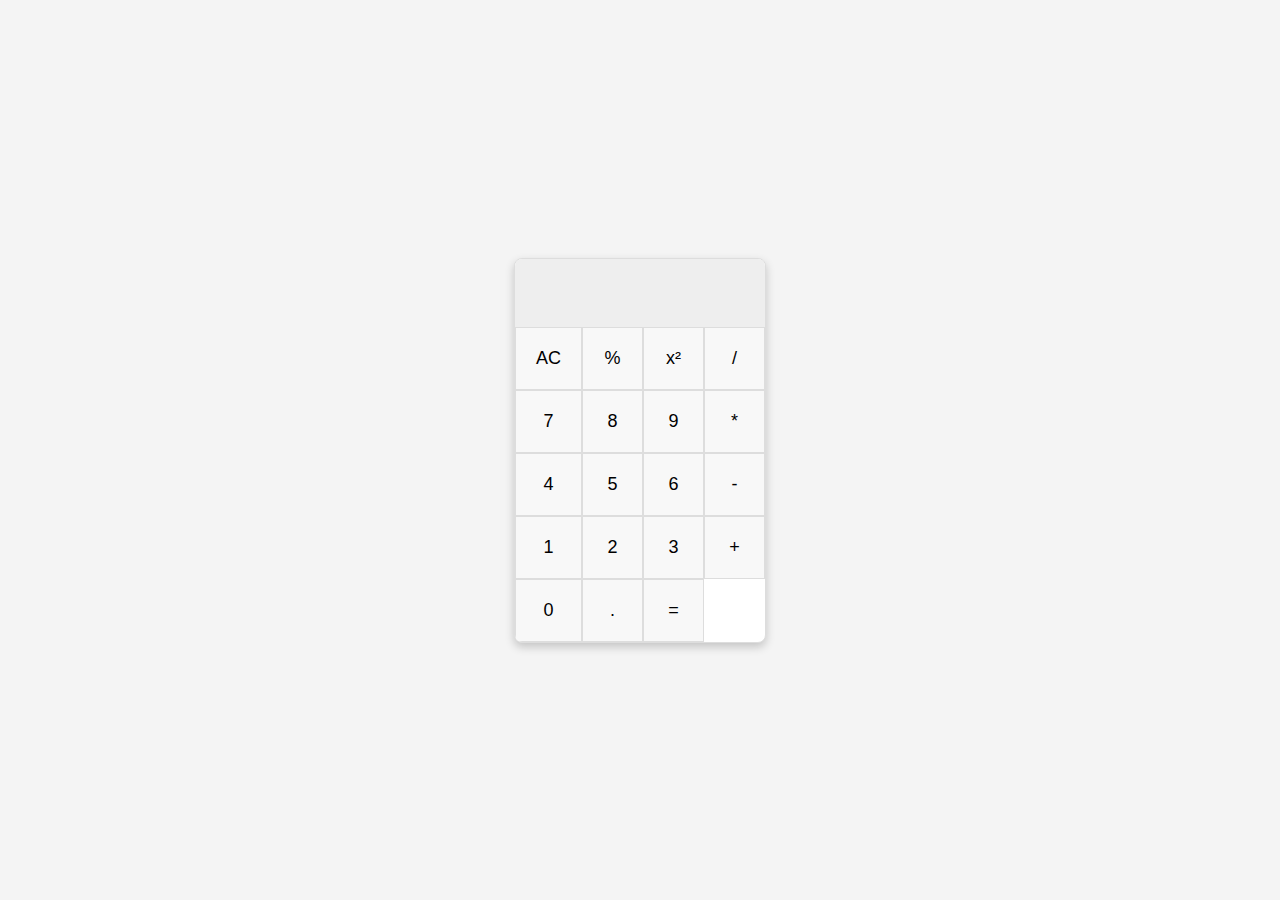
<file: Calulator/calculator/index.html>
<!DOCTYPE html>
<html lang="en">
<head>
    <meta charset="UTF-8">
    <meta name="viewport" content="width=device-width, initial-scale=1.0">
    <title>Simple Calculator</title>
    <link rel="stylesheet" href="css/style.css">
</head>
<body>
    <div class="calculator">
        <input type="text" id="display" disabled>
        <div class="buttons">
            <button onclick="clearDisplay()">AC</button>
            <button onclick="append('%')">%</button>
            <button onclick="append('**')">x²</button>
            <button onclick="append('/')">/</button>
            <button onclick="append('7')">7</button>
            <button onclick="append('8')">8</button>
            <button onclick="append('9')">9</button>
            <button onclick="append('*')">*</button>
            <button onclick="append('4')">4</button>
            <button onclick="append('5')">5</button>
            <button onclick="append('6')">6</button>
            <button onclick="append('-')">-</button>
            <button onclick="append('1')">1</button>
            <button onclick="append('2')">2</button>
            <button onclick="append('3')">3</button>
            <button onclick="append('+')">+</button>
            <button onclick="append('0')">0</button>
            <button onclick="append('.')">.</button>
            <button onclick="calculate()">=</button>
        </div>
    </div>
    <script src="script.js"></script>
</body>
</html>
</file>
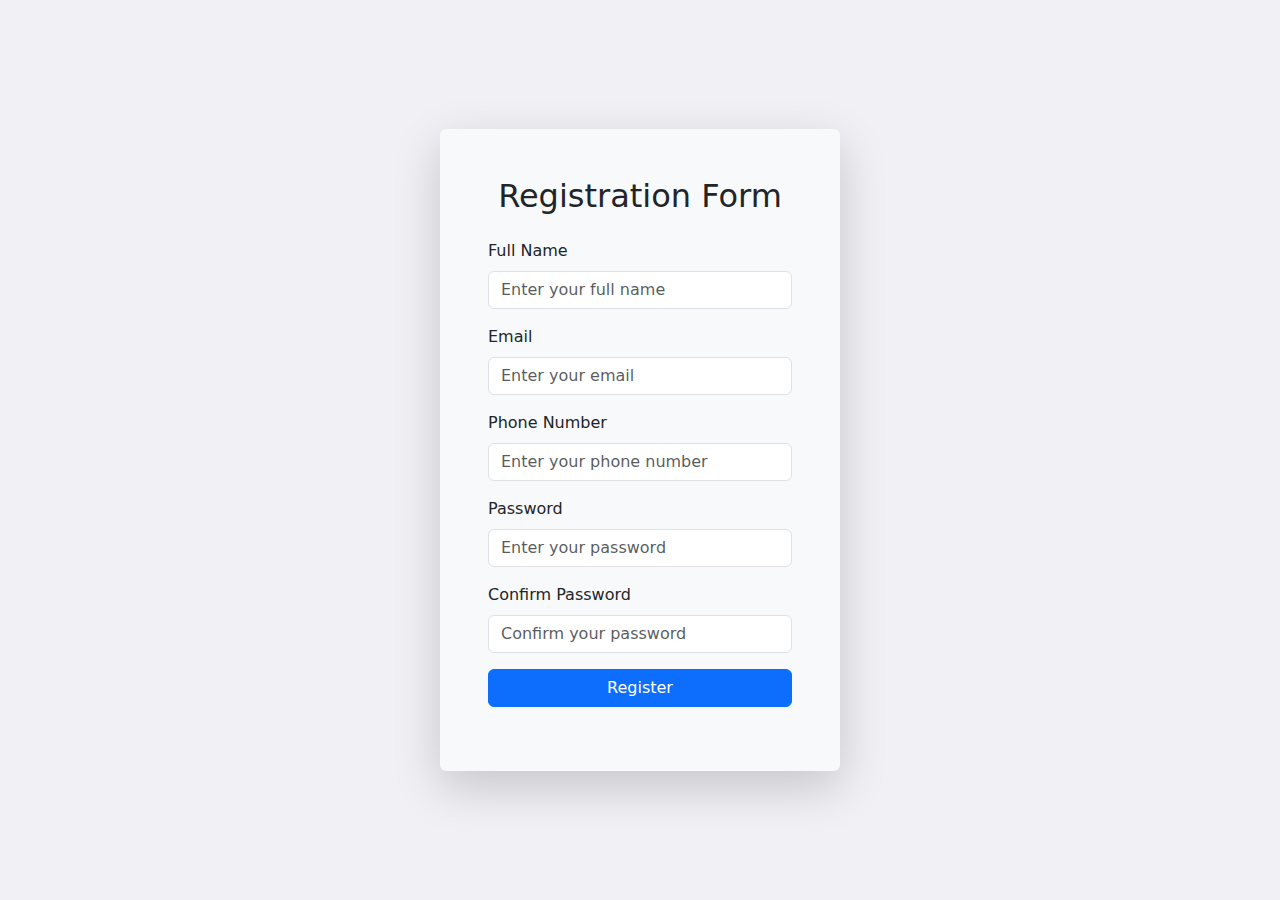
<file: Form validation/Form validation/index.html>
<!DOCTYPE html>
<html lang="en">

<head>
    <meta charset="UTF-8">
    <meta name="viewport" content="width=device-width, initial-scale=1.0">
    <title>Form Validation</title>
    <!-- Bootstrap CSS -->
    <link href="https://cdn.jsdelivr.net/npm/bootstrap@5.1.3/dist/css/bootstrap.min.css" rel="stylesheet">
    <!-- Custom CSS -->
    <link rel="stylesheet" href="css/Style.css">
</head>

<body>
    <!-- Main container for the form -->
    <div class="container d-flex justify-content-center align-items-center vh-100">
        <form id="registrationForm" class="bg-light p-5 rounded shadow-lg">
            <h2 class="text-center mb-4">Registration Form</h2>

            <!-- Full Name Field -->
            <div class="mb-3">
                <label for="fullName" class="form-label">Full Name</label>
                <input type="text" class="form-control" id="fullName" name="fullName" placeholder="Enter your full name">
                <small class="text-danger" id="nameError"></small>
            </div>

            <!-- Email Field -->
            <div class="mb-3">
                <label for="email" class="form-label">Email</label>
                <input type="email" class="form-control" id="email" name="email" placeholder="Enter your email">
                <small class="text-danger" id="emailError"></small>
            </div>

            <!-- Phone Number Field -->
            <div class="mb-3">
                <label for="phone" class="form-label">Phone Number</label>
                <input type="text" class="form-control" id="phone" name="phone" placeholder="Enter your phone number">
                <small class="text-danger" id="phoneError"></small>
            </div>

            <!-- Password Field -->
            <div class="mb-3">
                <label for="password" class="form-label">Password</label>
                <input type="password" class="form-control" id="password" name="password" placeholder="Enter your password">
                <small class="text-danger" id="passwordError"></small>
            </div>

            <!-- Confirm Password Field -->
            <div class="mb-3">
                <label for="confirmPassword" class="form-label">Confirm Password</label>
                <input type="password" class="form-control" id="confirmPassword" name="confirmPassword" placeholder="Confirm your password">
                <small class="text-danger" id="confirmPasswordError"></small>
            </div>

            <!-- Submit Button -->
            <button type="submit" class="btn btn-primary w-100">Register</button>
            <div id="submitError" class="text-danger text-center mt-3"></div>
        </form>
    </div>

    <!-- JavaScript File -->
    <script src="Script.js"></script>
</body>

</html>
</file>
<file: Calulator/calculator/css/style.css>
/* style.css */
body {
    display: flex;
    justify-content: center;
    align-items: center;
    height: 100vh;
    font-family: Arial, sans-serif;
    background-color: #f4f4f4;
    margin: 0;
}

.calculator {
    width: 250px;
    border: 1px solid #ddd;
    border-radius: 8px;
    overflow: hidden;
    background-color: #fff;
    box-shadow: 0 4px 10px rgba(0, 0, 0, 0.2);
}

#display {
    width: 90%;
    padding: 20px;
    font-size: 24px;
    text-align: right;
    border: none;
    background-color: #eee;
}

.buttons {
    display: grid;
    grid-template-columns: repeat(4, 1fr);
}

button {
    padding: 20px;
    font-size: 18px;
    border: 1px solid #ddd;
    background-color: #f8f8f8;
    cursor: pointer;
}

button:active {
    background-color: #ccc;
}
</file>
<file: Form validation/Form validation/css/Style.css>
/* style.css */
body {
    background-color: #f0f0f5;
}

form {
    width: 400px;
}

button {
    font-size: 1.2rem;
}

/* Optional: Add some styles for invalid input fields */
input.is-invalid {
    border-color: #e63946;
}

input.is-valid {
    border-color: #2a9d8f;
}
</file>
